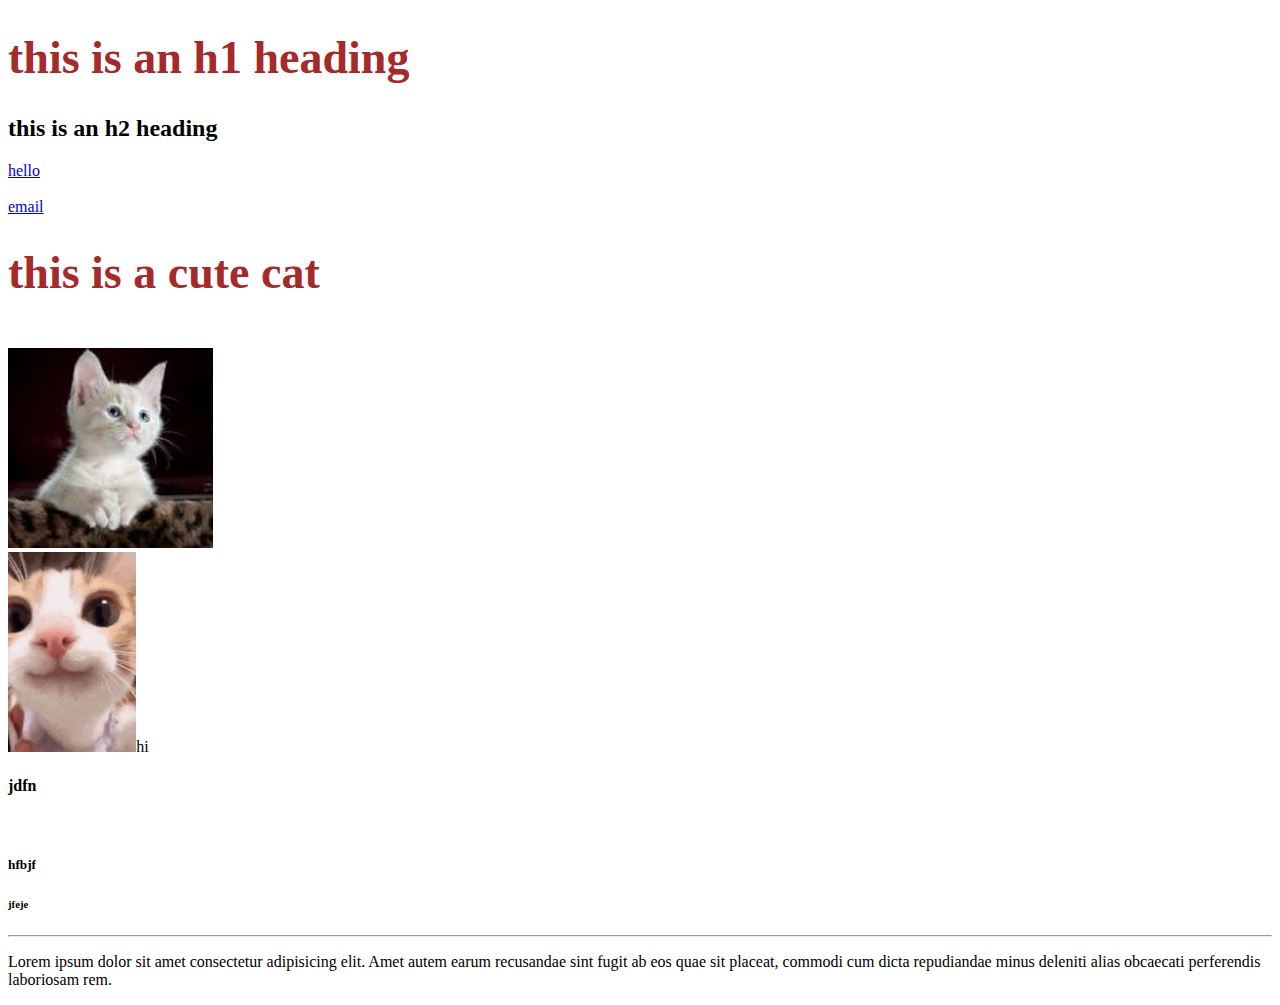
<file: index.html>
<!DOCTYPE html>
<html>
<head>
    <style>
        h1 {color: brown;}
        h1{font-size: 46px;}
    </style>
<link rel="stylesheet" href="style.css">
<title> my first web page </title>
</head>
<body>
    
    <h1> this is an h1 heading</h1>
    
    <h2>this is an h2 heading</h2>
    <a href="lyrics.html"
        
        target=_blank
        title = "go to song">
        hello

    </a>
    <br>
    <br>

    <a href="mailto:kushalswargam17@gmail.com"
    target=_blank
    title = "go to email" >
        email
    </a>
    <h1> this is a cute cat</h1>
    <br>
        <img src="cat.jpeg"
    alt="this is a picture of a cat"
    height="200">
    <br>
    <img src="happy-cat.gif"
    height="200"
    <h3>hi</h3>
    <h4>jdfn</h4>
    <br>

    <h5>hfbjf</h5>

    <h6>jfeje</h6>
    <hr>
    <p>
        Lorem ipsum dolor sit amet consectetur adipisicing elit. Amet autem earum recusandae sint fugit ab eos quae sit placeat, commodi cum dicta repudiandae minus deleniti alias obcaecati perferendis laboriosam rem.
    </p>
</body>
</html>
</file>
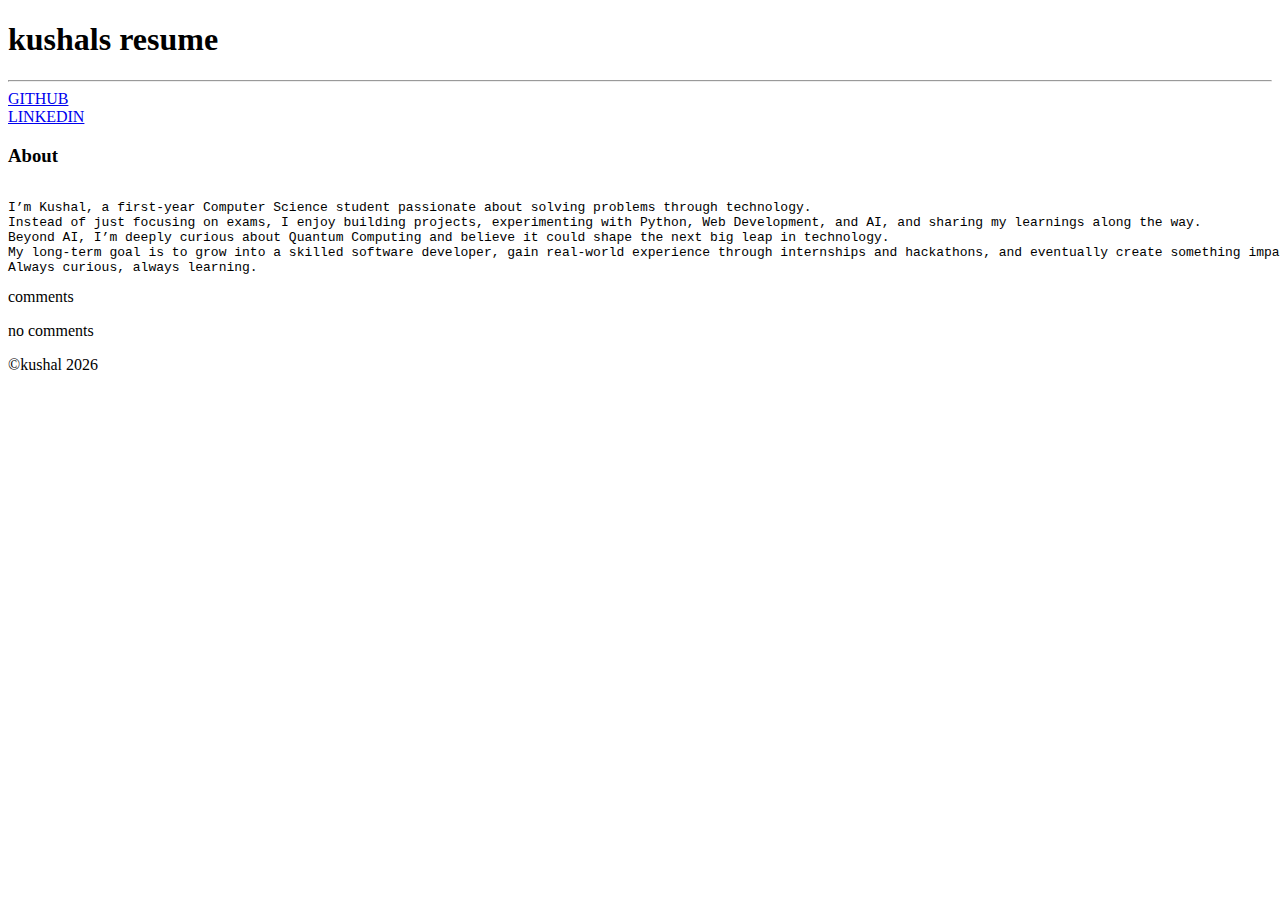
<file: lec1.html>
<!DOCTYPE html>
<html>
<head>
    <title>resume</title>
</head>
<body>
    
        <title>kushals resume</title>
        <h1>kushals resume </h1>
        <hr>
        <nav>
            <a href="https://github.com/kushal-sw"  target="_blank"
            title="go to link">GITHUB</a>
            <br>
            <a href="https://www.linkedin.com/in/kushal-swargam-74b597372/"
            target="_blank"
            title="go to link"
            >LINKEDIN</a>
        <h3>About</h3>
        
        <pre> 
I’m Kushal, a first-year Computer Science student passionate about solving problems through technology.
Instead of just focusing on exams, I enjoy building projects, experimenting with Python, Web Development, and AI, and sharing my learnings along the way.
Beyond AI, I’m deeply curious about Quantum Computing and believe it could shape the next big leap in technology.
My long-term goal is to grow into a skilled software developer, gain real-world experience through internships and hackathons, and eventually create something impactful of my own.
Always curious, always learning.
</pre>
<hr3> comments</hr3>
<p>no comments</p>
<p>&copy;kushal 2026</p>

        
        </nav>
        
    
</body>
</html>
</file>
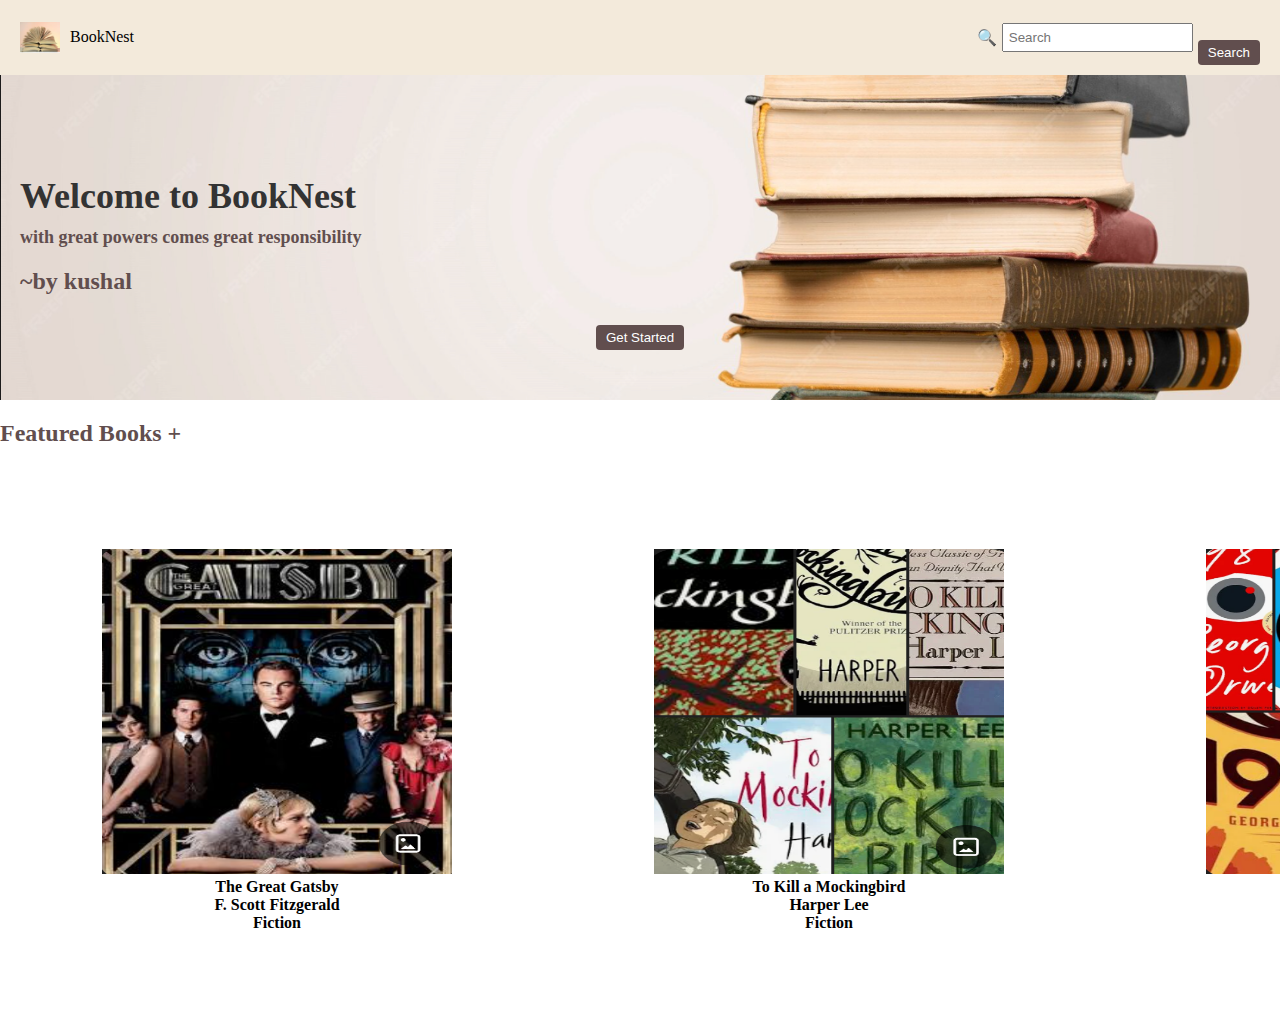
<file: loandu.html>
<!DOCTYPE html>
<html lang="en">
<head>
    <meta charset="UTF-8">
    <title>Navbar</title>
    <link rel="stylesheet" href="styleeee.css">
</head>
<body>

<nav class="navbar">
    <div class="left">
        <img src="boooks.png" width="40">
        <span>BookNest</span>
    </div>

    <div class="right">
        <span>🔍</span>
        <input type="text" placeholder="Search">
        <button>Search</button>

    </div>
</nav>
<section class="hero">
<h1>Welcome to BookNest</h1>
<h3>with great powers comes great responsibility </h3>
<h2>~by kushal</h2>
<button>Get Started</button>
</section>

<nav class="featured-books">
    <div>
        <h2>Featured Books +</h2>
        
           <table>
    <tr>
        <th>
            <img src="great.png" width="350px" height="325px">
            <h4>The Great Gatsby</h4>
            <p>F. Scott Fitzgerald</p>
            <span>Fiction</span>
        </th>

        <th>
            <img src="mocking.png" width="350px" height="325px">
            <h4>To Kill a Mockingbird</h4>
            <p>Harper Lee</p>
            <span>Fiction</span>
        </th>

        <th>
            <img src="1984.png" width="350px" height="325px"><br>
            <h4>1984</h4>
            <p>George Orwell</p>
            <span>Dystopian</span>
        </th>
    </tr>
</table>
        
    </div> 
</nav>

</body>
</html>
</file>
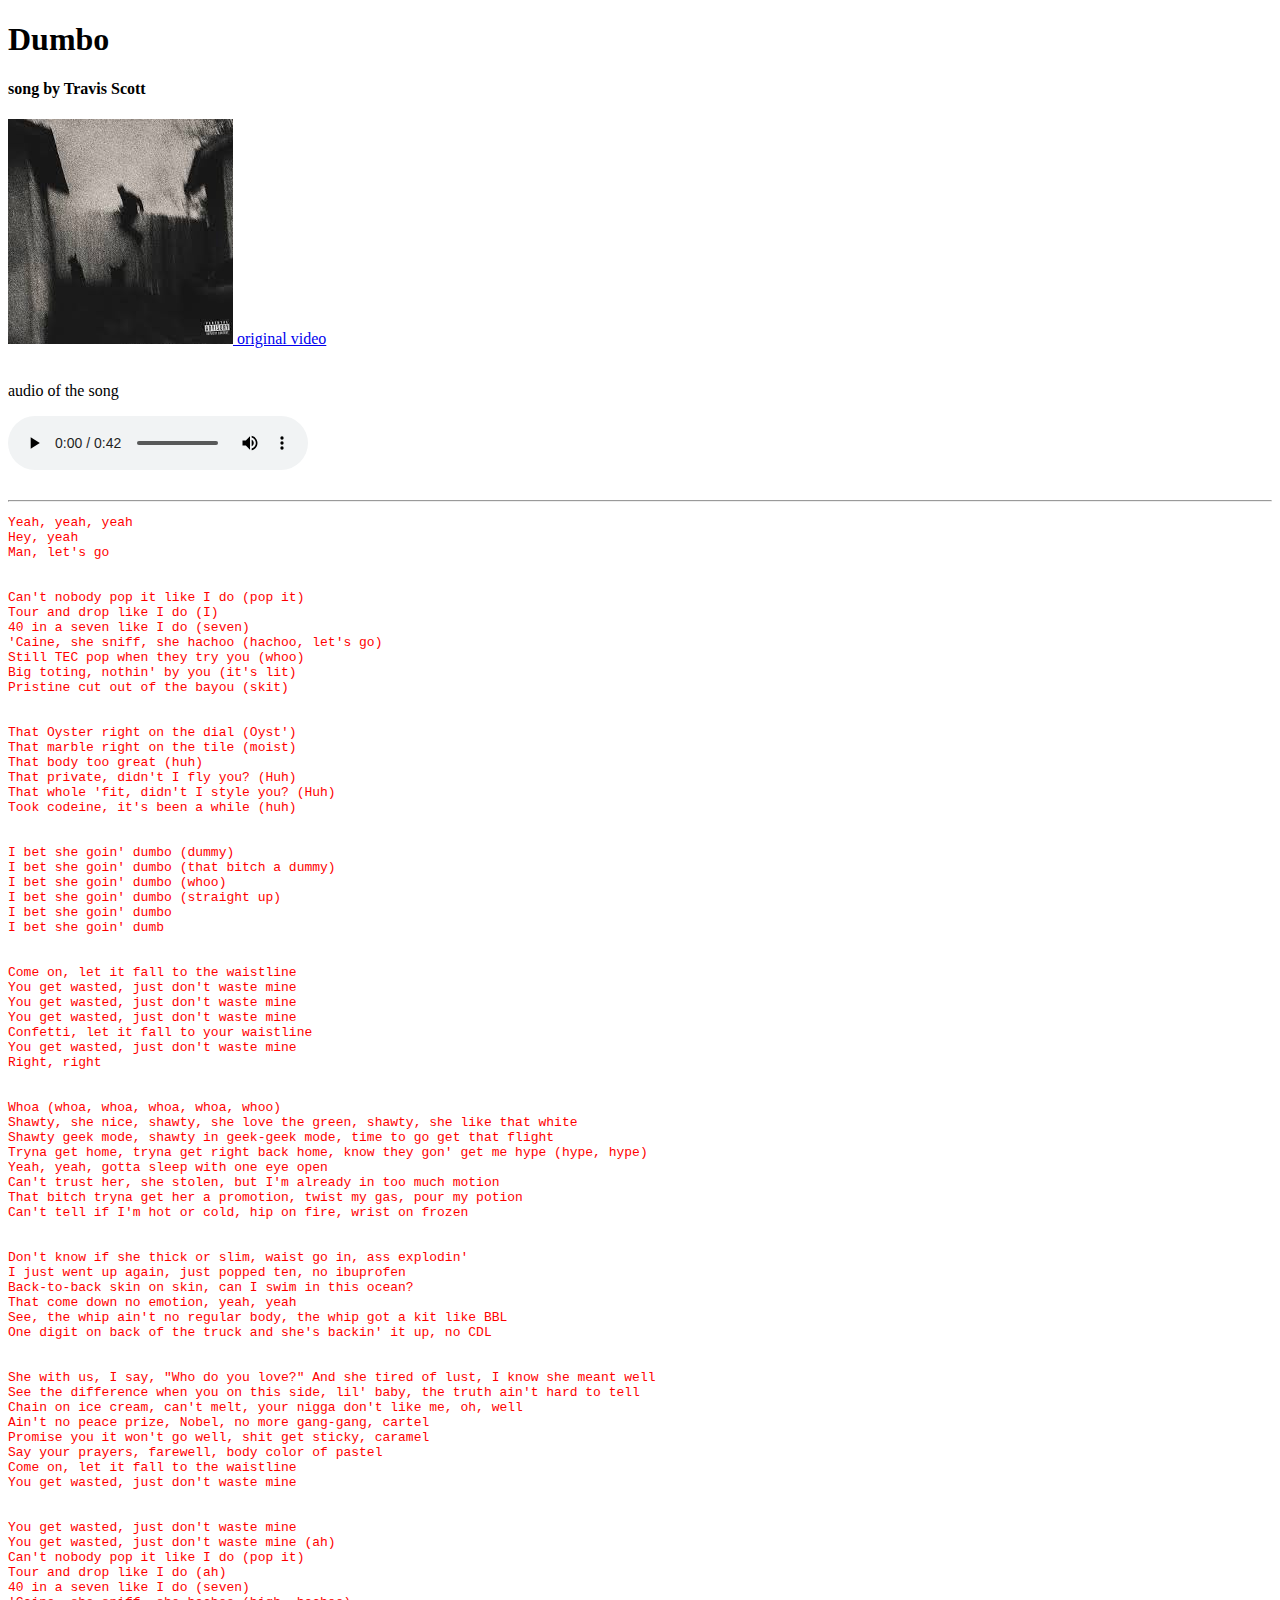
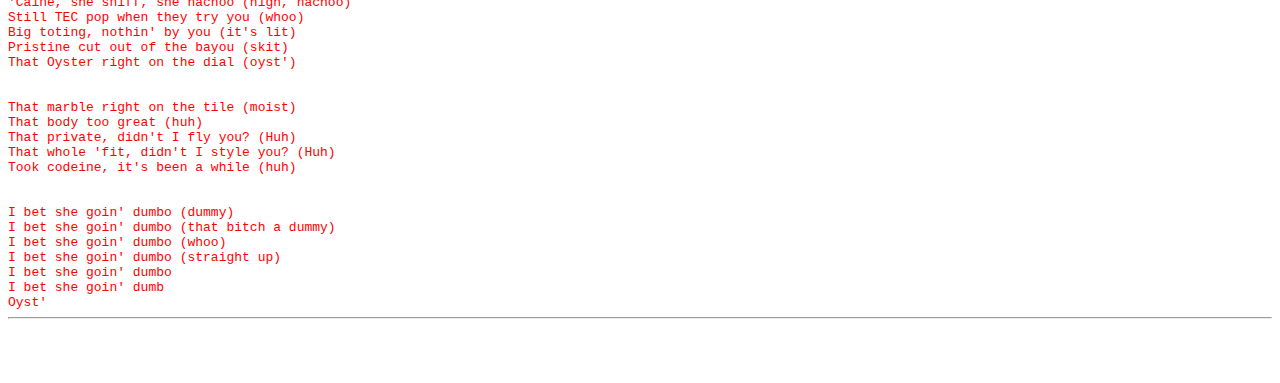
<file: lyrics.html>
<!DOCTYPE html>
<html>
    <head>
        <link rel="stylesheet" href="style.css">
        <title> my song</title>
    </head>
    <body>
        <h1> Dumbo</h1>
        <h4> song by Travis Scott</h4>
        
        <a href="https://www.youtube.com/watch?v=8G8Fn0YRjvM&list=RD8G8Fn0YRjvM&start_radio=1"
        target="_blank"
        title="go to song video"
        >
        <img src="travis.jpeg" alt="yt video">
            original video
        </a>
        <br><br>
        <p>audio of the song</p>
        <audio controls loop mute>
            <source src="file_example_MP3_700KB.mp3">
        </audio>
        <br>
        
        <br>
        <hr>
        <pre>
Yeah, yeah, yeah
Hey, yeah
Man, let's go


Can't nobody pop it like I do (pop it)
Tour and drop like I do (I)
40 in a seven like I do (seven)
'Caine, she sniff, she hachoo (hachoo, let's go)
Still TEC pop when they try you (whoo)
Big toting, nothin' by you (it's lit)
Pristine cut out of the bayou (skit)


That Oyster right on the dial (Oyst')
That marble right on the tile (moist)
That body too great (huh)
That private, didn't I fly you? (Huh)
That whole 'fit, didn't I style you? (Huh)
Took codeine, it's been a while (huh)


I bet she goin' dumbo (dummy)
I bet she goin' dumbo (that bitch a dummy)
I bet she goin' dumbo (whoo)
I bet she goin' dumbo (straight up)
I bet she goin' dumbo
I bet she goin' dumb


Come on, let it fall to the waistline
You get wasted, just don't waste mine
You get wasted, just don't waste mine
You get wasted, just don't waste mine
Confetti, let it fall to your waistline
You get wasted, just don't waste mine
Right, right


Whoa (whoa, whoa, whoa, whoa, whoo)
Shawty, she nice, shawty, she love the green, shawty, she like that white
Shawty geek mode, shawty in geek-geek mode, time to go get that flight
Tryna get home, tryna get right back home, know they gon' get me hype (hype, hype)
Yeah, yeah, gotta sleep with one eye open
Can't trust her, she stolen, but I'm already in too much motion
That bitch tryna get her a promotion, twist my gas, pour my potion
Can't tell if I'm hot or cold, hip on fire, wrist on frozen


Don't know if she thick or slim, waist go in, ass explodin'
I just went up again, just popped ten, no ibuprofen
Back-to-back skin on skin, can I swim in this ocean?
That come down no emotion, yeah, yeah
See, the whip ain't no regular body, the whip got a kit like BBL
One digit on back of the truck and she's backin' it up, no CDL


She with us, I say, "Who do you love?" And she tired of lust, I know she meant well
See the difference when you on this side, lil' baby, the truth ain't hard to tell
Chain on ice cream, can't melt, your nigga don't like me, oh, well
Ain't no peace prize, Nobel, no more gang-gang, cartel
Promise you it won't go well, shit get sticky, caramel
Say your prayers, farewell, body color of pastel
Come on, let it fall to the waistline
You get wasted, just don't waste mine


You get wasted, just don't waste mine
You get wasted, just don't waste mine (ah)
Can't nobody pop it like I do (pop it)
Tour and drop like I do (ah)
40 in a seven like I do (seven)
'Caine, she sniff, she hachoo (high, hachoo)
Still TEC pop when they try you (whoo)
Big toting, nothin' by you (it's lit)
Pristine cut out of the bayou (skit)
That Oyster right on the dial (oyst')


That marble right on the tile (moist)
That body too great (huh)
That private, didn't I fly you? (Huh)
That whole 'fit, didn't I style you? (Huh)
Took codeine, it's been a while (huh)


I bet she goin' dumbo (dummy)
I bet she goin' dumbo (that bitch a dummy)
I bet she goin' dumbo (whoo)
I bet she goin' dumbo (straight up)
I bet she goin' dumbo
I bet she goin' dumb
Oyst'
<hr>

        </pre>
    </body>
</html>
</file>
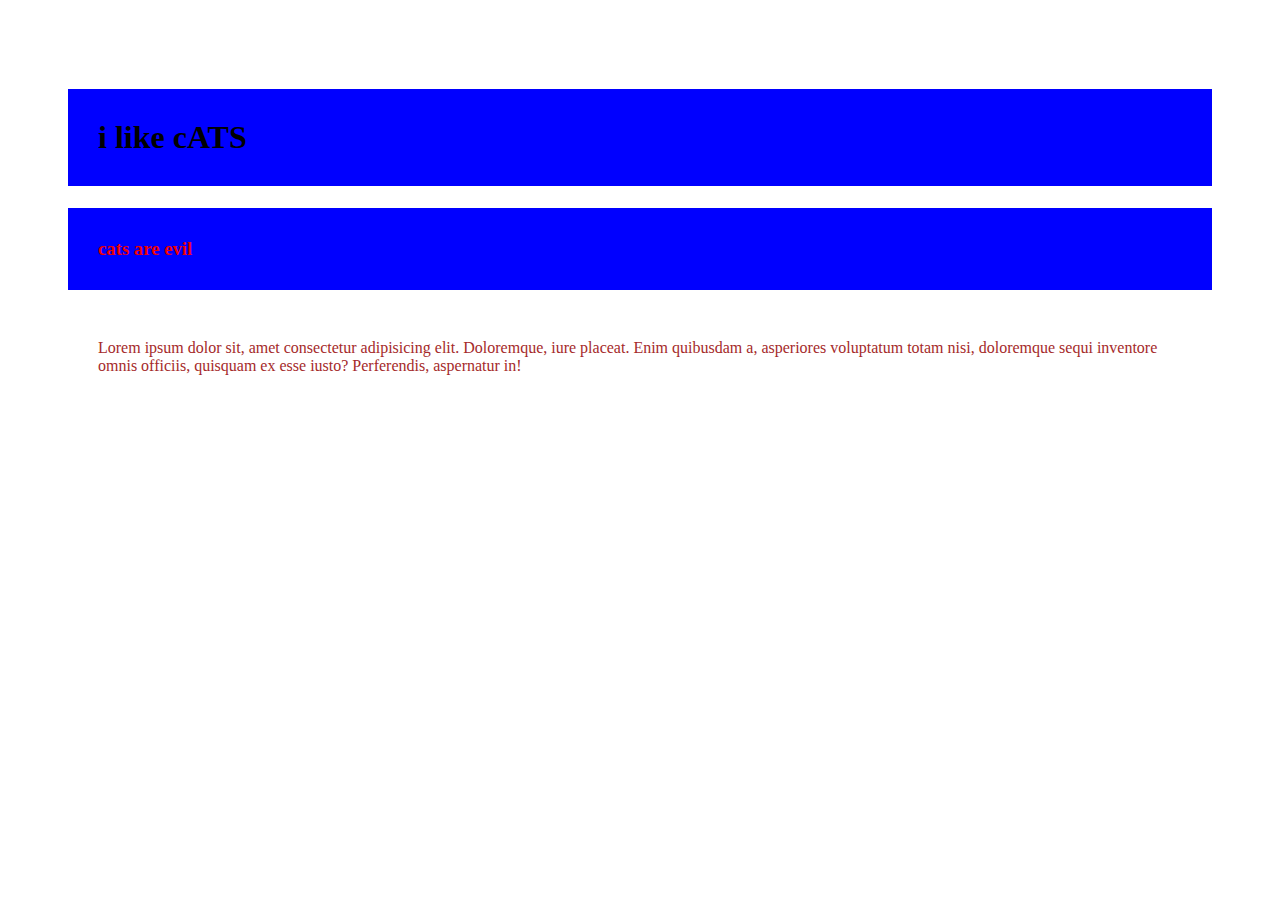
<file: selector.html>
<!DOCTYPE html>
<html lang="en">
<head>
    <link rel="stylesheet" href="selector.css">
    <meta charset="UTF-8">
    <meta name="viewport" content="width=device-width, initial-scale=1.0">
    <title>Document</title>
</head>
<body>
    <h1> i like cATS</h1>
    <h3 id ="main"> cats are evil</h3> 
    <p class="kushal">Lorem ipsum dolor sit, amet consectetur adipisicing elit. Doloremque, iure placeat. Enim quibusdam a, asperiores voluptatum totam nisi, doloremque sequi inventore omnis officiis, quisquam ex esse iusto? Perferendis, aspernatur in!</p>
</body>
</html>
</file>
<file: style.css>
pre{
        color: rgb(255, 0, 0);
    }
</file>
<file: styleeee.css>
* {
    margin: 0;
    padding: 0;
}

.navbar {
    display: flex;
    justify-content: space-between;
    align-items: center;
    background: #f3eadb;
    padding: 10px 20px;
}

.hero {
    text-align: center;
    padding: 50px 20px;
    background-color: #f9f4ef;
    background-image: url('background.png');
    background-size: cover;
    background-position: center;
    color: #333;
}
.left {
    display: flex;
    align-items: center;
    gap: 10px;
}

.right {
    display: flex;
    align-items: center;
    gap: 5px;
}

input {
    padding: 5px;
}

button {
    padding: 5px 10px;
}
h1 {
    text-align: left;
    margin-top: 50px;
    font-size: 36px;
    color: #333;
}
h2 {
    text-align: left;
    margin-top: 20px;
    font-size: 24px;
    color: #614e4e;
}
h3 {
    text-align: left;
    margin-top: 10px;
    font-size: 18px;
    color: #614e4e;
}
button {
    padding: 5px 10px;
    color : white;
    background-color: #614e4e;
    border: none;
    border-radius: 4px;
    cursor: pointer;
    margin-top: 30px;
}
th {
    text-align: center;
    padding: 100px;
}
</file>
<file: selector.css>
h1, h3 {
    background-color: blue;
}

#main{
    color: rgb(237, 2, 2);
}
.kushal{
    color: brown;
}

*{
    margin: 30;
    padding: 30px;
}
</file>
